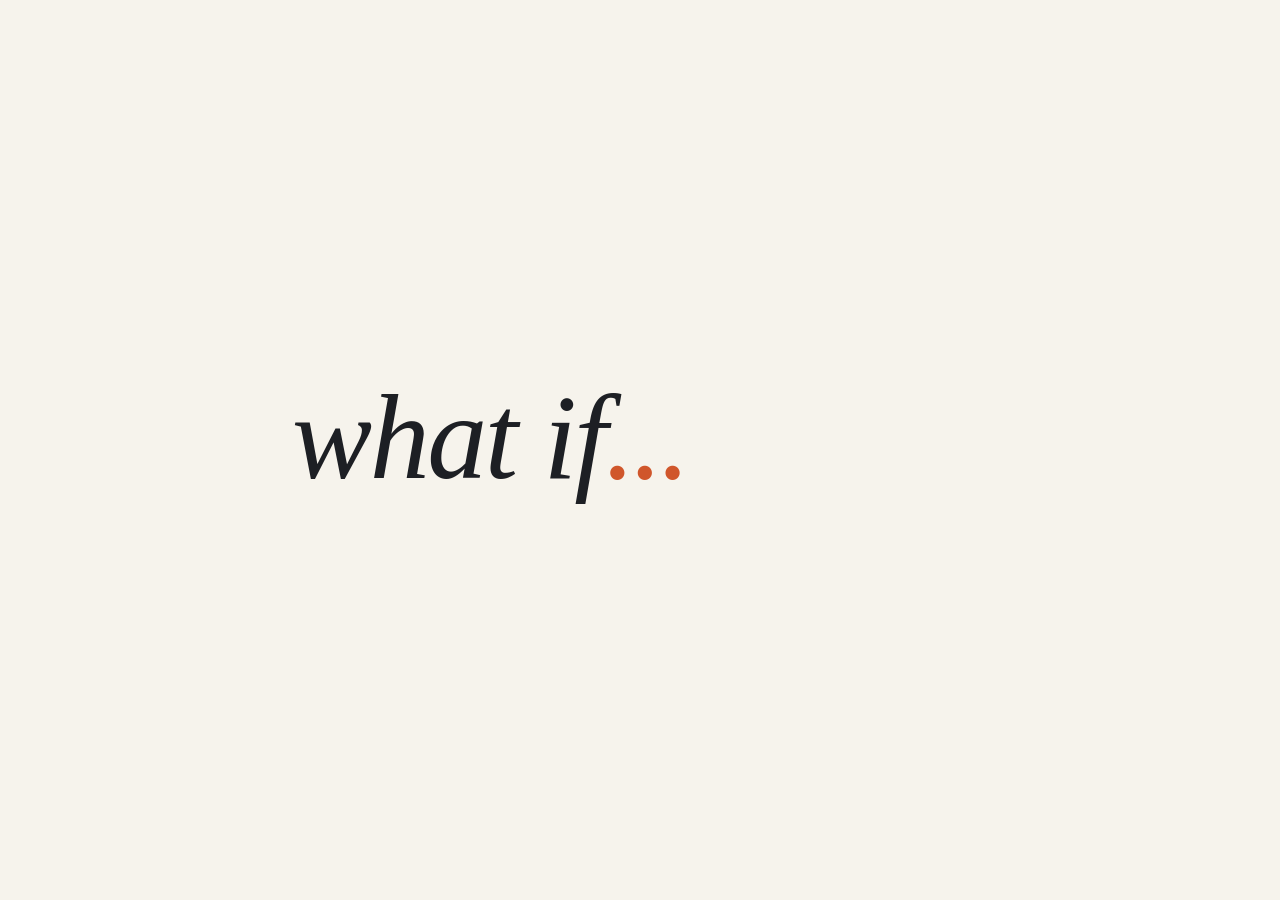
<file: site/index.html>
<!doctype html>
<html lang="en">
<head>
  <meta charset="utf-8">
  <meta name="viewport" content="width=device-width, initial-scale=1">
  <title>what if…</title>
  <meta name="description" content="A small place for big questions. Something new is on the way.">
  <meta name="theme-color" content="#f6f3ec" media="(prefers-color-scheme: light)">
  <meta name="theme-color" content="#14161c" media="(prefers-color-scheme: dark)">
  <meta property="og:title" content="what if…">
  <meta property="og:description" content="A small place for big questions.">
  <meta property="og:url" content="https://what-if.io/">
  <link rel="icon" href="favicon.svg" type="image/svg+xml">
  <link rel="stylesheet" href="style.css">
</head>
<body>
  <main>
    <h1 class="mark">what if<span class="dots" aria-hidden="true">...</span></h1>
  </main>
</body>
</html>
</file>
<file: site/style.css>
:root {
  --bg: #f6f3ec;
  --fg: #1d1f24;
  --muted: #6b6a66;
  --accent: #d0562b;
  --line: #dcd6ca;
  --serif: "Iowan Old Style", "Palatino Linotype", Palatino, "Book Antiqua", Georgia, serif;
  --sans: system-ui, -apple-system, "Segoe UI", Roboto, sans-serif;
}

@media (prefers-color-scheme: dark) {
  :root {
    --bg: #14161c;
    --fg: #ece8df;
    --muted: #9a978f;
    --accent: #f08a5d;
    --line: #2a2d35;
  }
}

*, *::before, *::after { box-sizing: border-box; }

html, body { height: 100%; }

body {
  margin: 0;
  display: flex;
  flex-direction: column;
  background: var(--bg);
  color: var(--fg);
  font-family: var(--sans);
  -webkit-font-smoothing: antialiased;
}

main {
  flex: 1;
  display: flex;
  flex-direction: column;
  justify-content: center;
  width: 100%;
  max-width: 46rem;
  margin: 0 auto;
  padding: 3rem 1.25rem;
}

.mark {
  margin: 0 0 1.5rem;
  font-family: var(--serif);
  font-weight: 400;
  font-style: italic;
  font-size: clamp(3.5rem, 14vw, 7.5rem);
  line-height: 1;
  letter-spacing: -0.02em;
}

.dots { color: var(--accent); }
</file>
